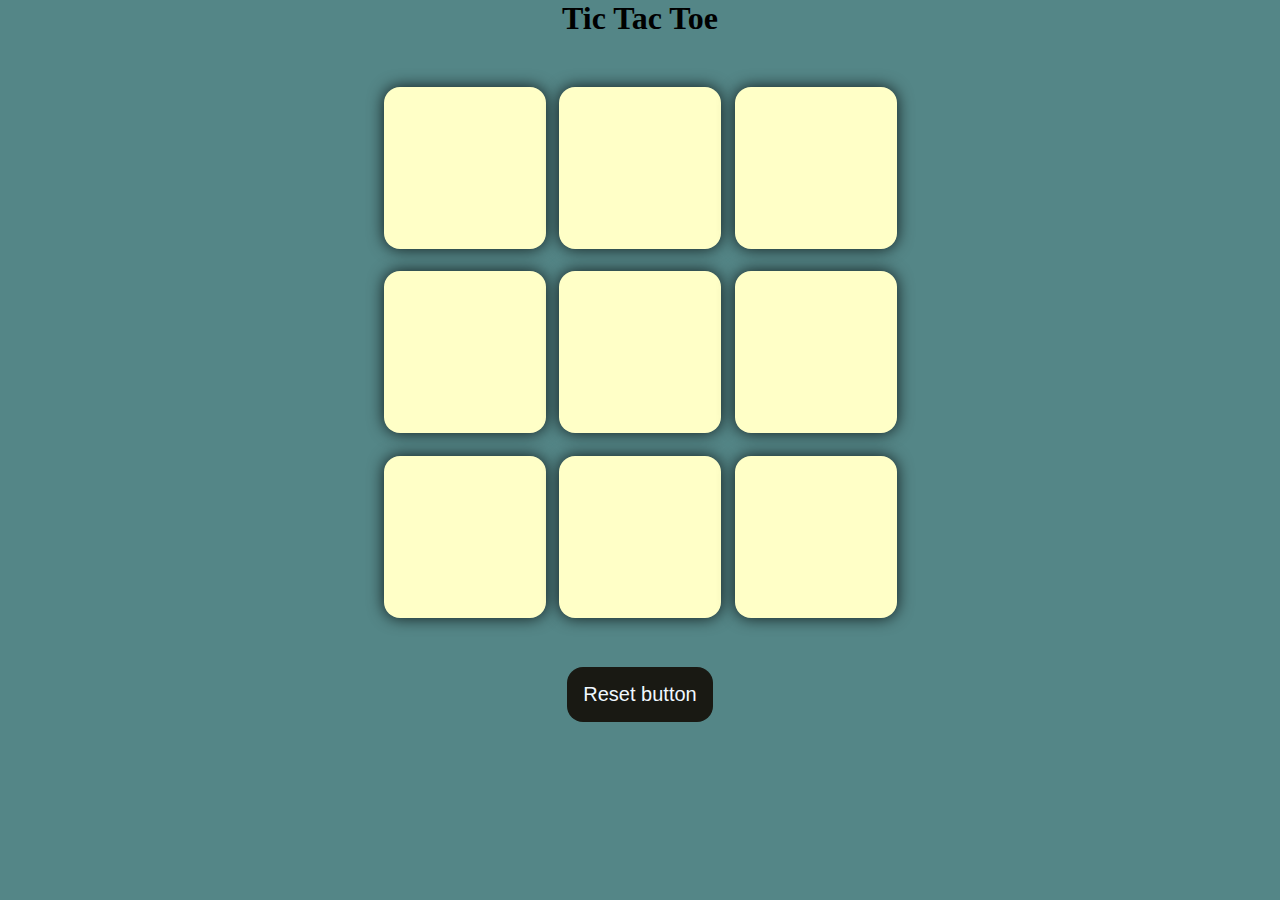
<file: development with js/Game/index.html>
<!DOCTYPE html>
<html lang="en">
<head>
    <meta charset="UTF-8">
    <meta name="viewport" content="width=device-width, initial-scale=1.0">
    <title>Tic Tac Toe Game</title>
    <link rel="stylesheet" href="style.css">
</head>
<body>
    <div class="msg-container hide">
        <p id="msg">Winner</p>
        <button id="new-btn">New Game</button>
    </div>
    <main>
        <h1>Tic Tac Toe</h1>
        <div class="container">
        <div class="game">
            <button class="box"></button>
            <button class="box"></button>
            <button class="box"></button>
            <button class="box"></button>
            <button class="box"></button>
            <button class="box"></button>
            <button class="box"></button>
            <button class="box"></button>
            <button class="box"></button>
        </div>
    </div>
    <button id="reset-btn">Reset button</button>
    </main>
<script src="app.js"></script>
</body>
</html>
</file>
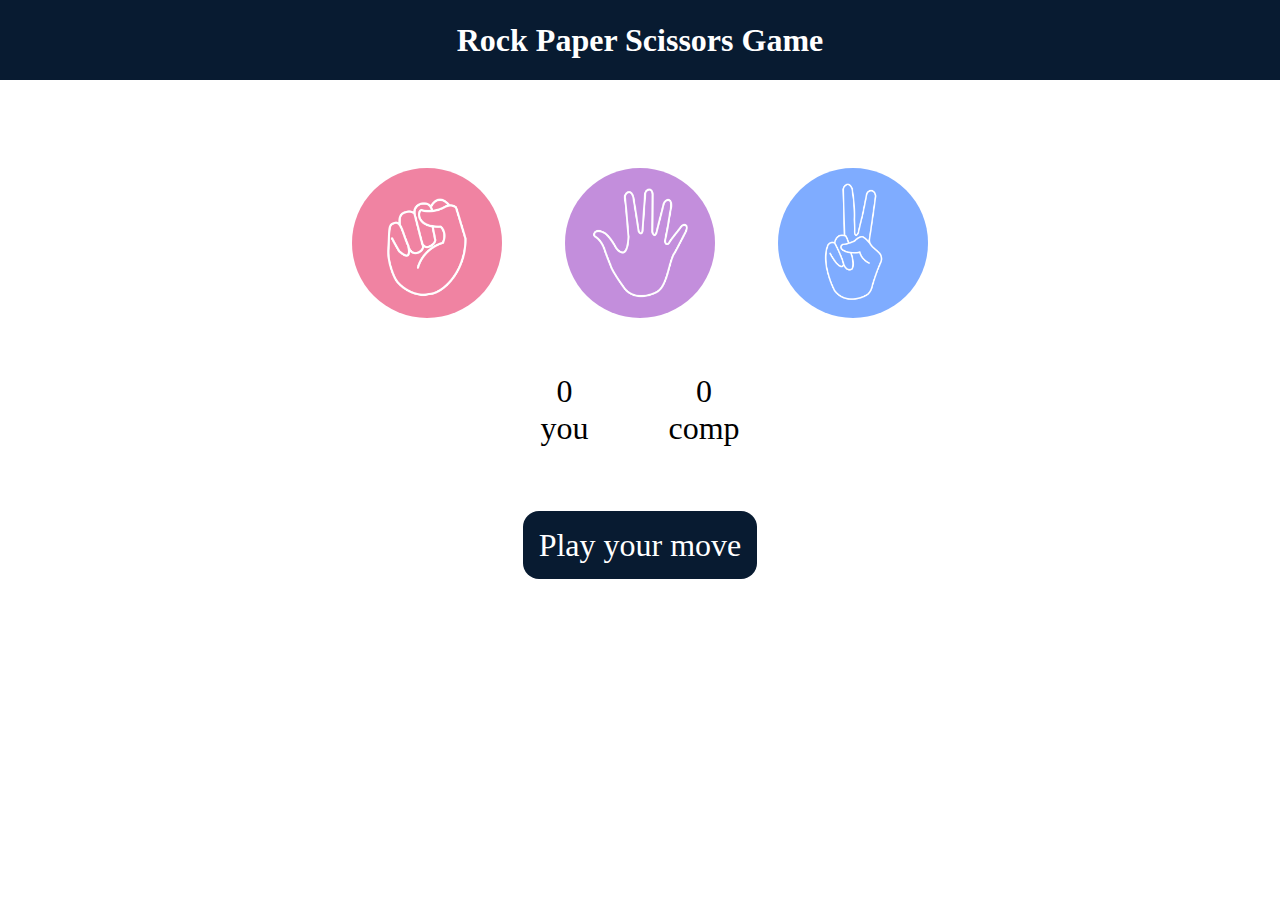
<file: development with js/mini project with js/index.html>
<!DOCTYPE html>
<html lang="en">
<head>
    <meta charset="UTF-8">
    <meta name="viewport" content="width=device-width, initial-scale=1.0">
    <title>Rock Paper Scissors Game</title>
    <link rel="stylesheet" href="style.css">
</head>
<body>
    <h1>Rock Paper Scissors Game</h1>
    <div class="choices">
        <div class="choice" id="rock">
            <img src="rock.png"/>
        </div>
        <div class="choice" id="paper">
            <img src="paper.png"/>
        </div>
        <div class="choice" id="scissors">
            <img src="scissors.png"/>
        </div>
    </div>
    <div class="score-board">
        <div class="score">
            <p id="user-score">0</p>
            <p>you</p>
        </div>
        <div class="score">
            <p id="comp-score">0</p>
            <p>comp</p>
        </div>
    </div>
    <div class="msg-container">
        <p id="msg">Play your move</p>
    </div>

    <script src="script.js"></script>
</body>
</html>
</file>
<file: development with js/Game/style.css>
*{
    margin:0;
    padding:0;
   display: 100%;
}
body{
    background-color:#548687;
    text-align: center;
    
}
.container{
    height: 70vh;
    display: flex;
    justify-content: center;
    align-items: center;

}
.game{
    height: 60vmin;
    width: 60vmin;
    display: flex;
    flex-wrap: wrap;
    justify-content: center;
    align-items: center;
    gap: 1.5vmin;

}
.box{
    height: 18vmin;
    width: 18vmin;
    border-radius: 1rem;
    border: none;
    box-shadow: 0 0 1rem rgba(0,0,0,0.8);
    font-size: 8vmin;
    color:red;
    background-color: #ffffc7;
}
#reset-btn{

    padding: 1rem;
    font-size: 1.25rem;
    background-color:#191913;
    color: aliceblue;
    border-radius: 1rem;
    border: none;
    

}
#reset-btn:hover{
    background-color: #50b6ed;
  color: rgb(137, 78, 78);
}
#new-btn{
    padding: 1rem;
    font-size: 1.25rem;
    background-color:#191913;
    color: aliceblue;
    border-radius: 1rem;
    border: none;
    
}
#new-btn:hover{
    background-color: aquamarine;
    color: #548687;
    
}
#msg{
    color: #ffffc7;
    font-size: 6vmin;
}
.msg-container{
    height: 100vmin;
    display: flex;
    justify-content: center;
    align-items: center;
    flex-direction: column;
    gap: 4rem;


}
.hide{
    display: none;
}
</file>
<file: development with js/mini project with js/style.css>
*{
    margin: 0;
    padding: 0;
    text-align: center;
}
h1{
    background-color: #081b31;
    color: #fff;
    height: 5rem;
    line-height: 5rem;
}
.choice{
    height: 165px;
    width: 165px;
    border-radius: 50%;
    display: flex;
    justify-content: center;
    align-items: center;

}
.choice:hover{
    cursor: pointer;
    background-color: #081b31;
}
img{
    height: 150px;
    width: 150px;
    object-fit: cover;
    border-radius: 50%;

}
.choices{
    display: flex;
    justify-content: center;
    align-items: center;
    gap: 3rem;
    margin-top: 5rem;

}
.score-board{
    display: flex;
    justify-content: center;
    align-items: center;
    font-size: 2rem;
    margin-top: 3rem;
    gap: 5rem;


}
#user-score 
#comp-score{
    font-size: 4rem;

}
.msg-container{
    margin-top: 5rem;
}
#msg{
   background-color: #081b31;
   color: #fff;
   font-size: 2rem;
   display: inline;
   padding: 1rem;
   border-radius: 1rem;
}
</file>
